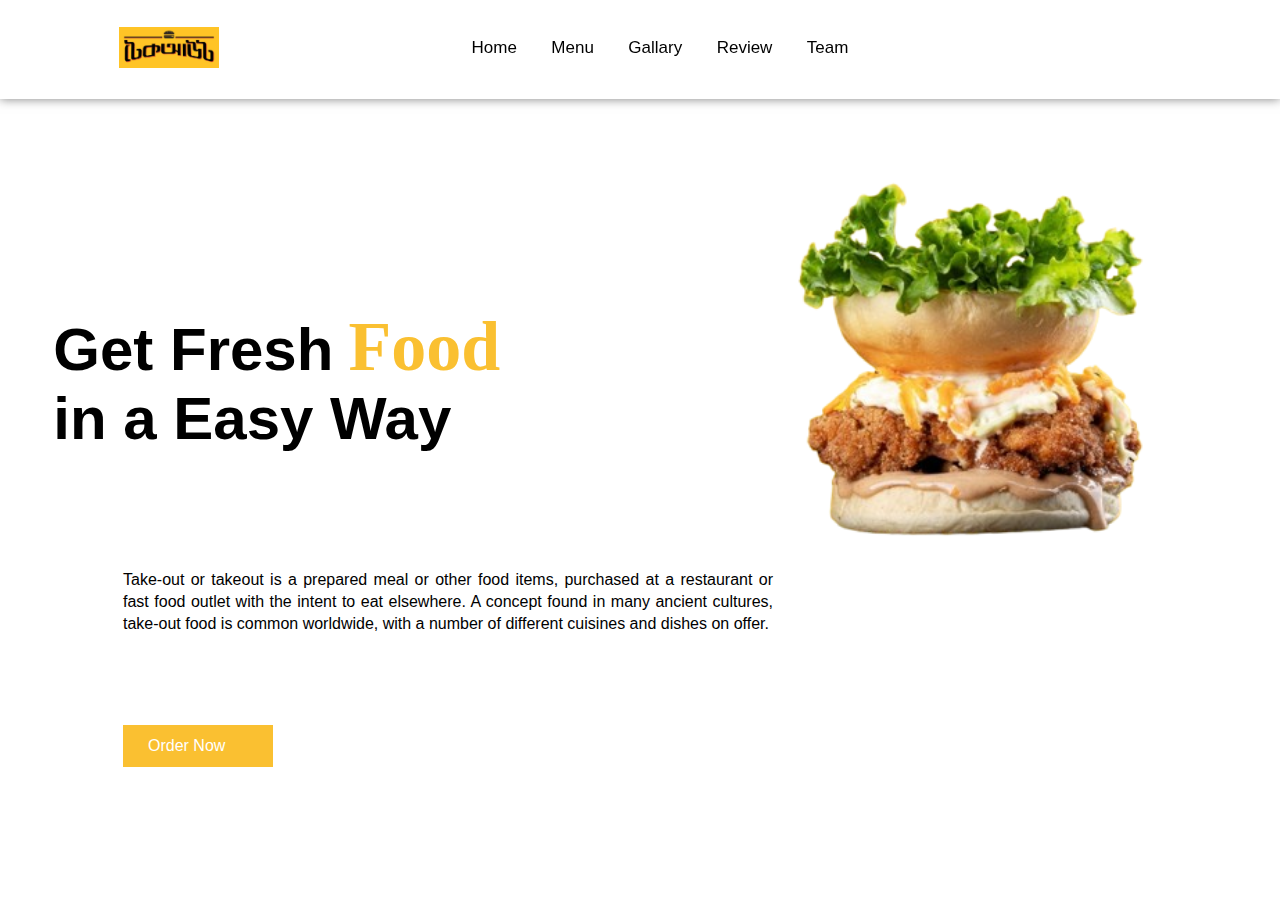
<file: index.html>
<!DOCTYPE html>
<html lang="en">
<head>
    <meta charset="UTF-8">
    <meta http-equiv="X-UA-Compatible" content="IE=edge">
    <meta name="viewport" content="width=device-width, initial-scale=1.0">
    <title>Food Website</title>
    <link rel="stylesheet" href="style.css">
    <link rel="stylesheet" href="https://cdnjs.cloudflare.com/ajax/libs/font-awesome/6.1.1/css/all.min.css" integrity="sha512-KfkfwYDsLkIlwQp6LFnl8zNdLGxu9YAA1QvwINks4PhcElQSvqcyVLLD9aMhXd13uQjoXtEKNosOWaZqXgel0g==" crossorigin="anonymous" referrerpolicy="no-referrer" />
</head>
<body>
    <section class="page" id="Home">
        <nav>
            <div class="logo">
                <img src="image/logo1.png">
            </div>

            <ul>
                <li><a href="index.html">Home</a></li>
                <li><a href="menu.html">Menu</a></li>
                <li><a href="gallery.html">Gallary</a></li>
                <li><a href="review.html">Review</a></li>
                <li><a href="team.html">Team</a></li>
            </ul>

            <div class="icon">
                <i class="fa-solid fa-magnifying-glass"></i>
                <i class="fa-solid fa-heart"></i>
                <i class="fa-solid fa-cart-shopping"></i>
            </div>

        </nav>

        <div class="main">

            <div class="men_text">
                <h1>Get Fresh<span>Food</span><br>in a Easy Way</h1>
            </div>

            <div class="main_image">
                <img src="image/Screenshot_2024-10-25_214507-removebg-preview.png">
            </div>

        </div>

        <p>
            Take-out or takeout is a prepared meal or other food items, purchased at a restaurant or fast food outlet with the intent to eat elsewhere. A concept found in many ancient cultures, take-out food is common worldwide, with a number of different cuisines and dishes on offer.
        </p>

        <div class="main_btn">
            <a href="#">Order Now</a>
            <i class="fa-solid fa-angle-right"></i>
        </div>

    </section>
</file>
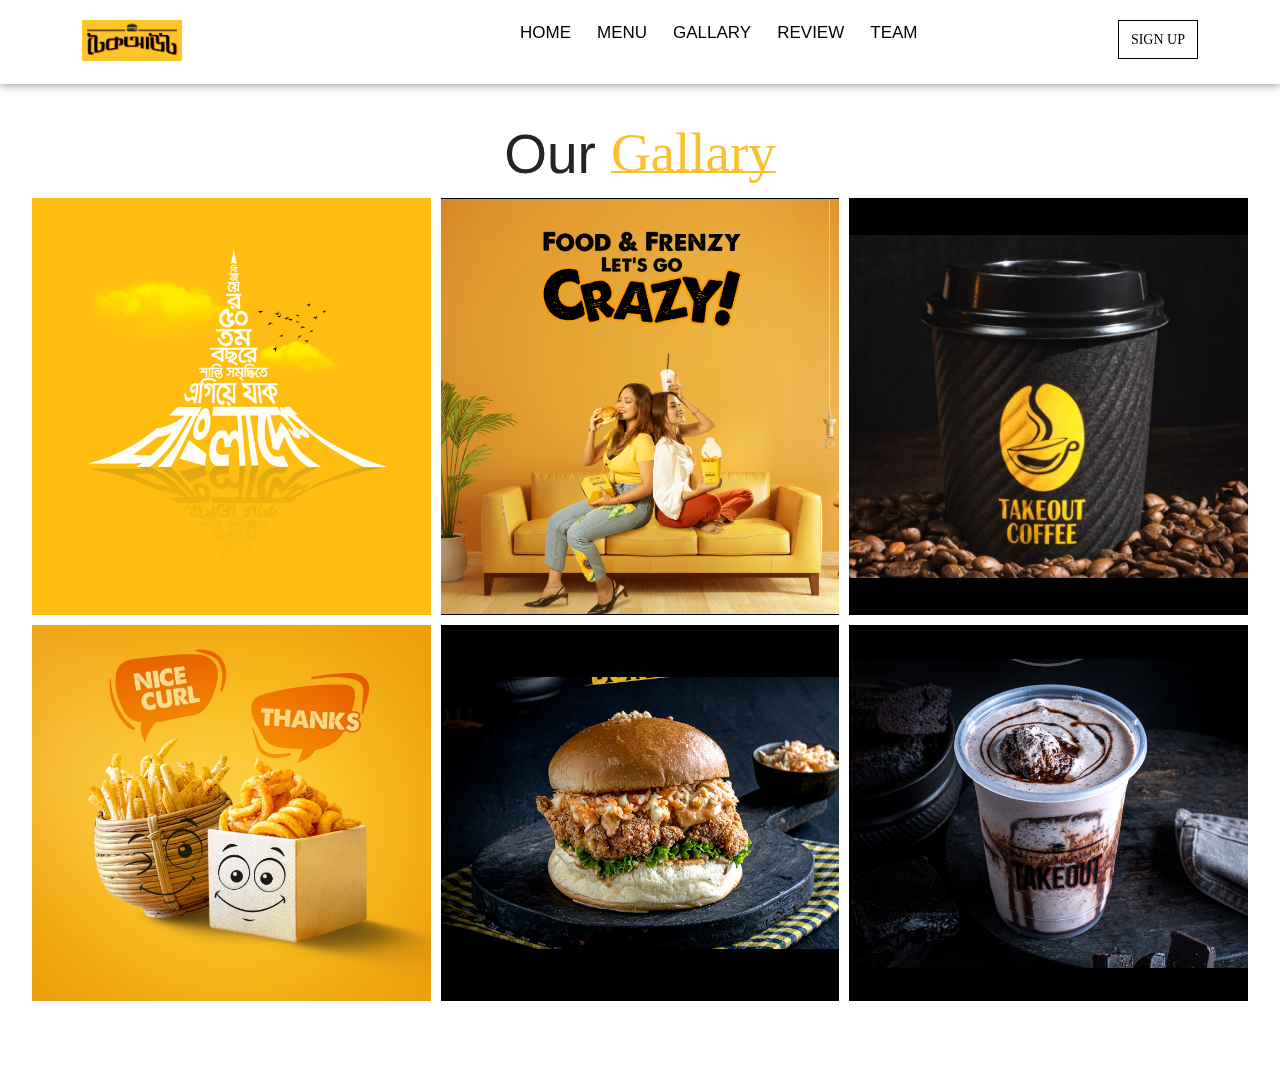
<file: gallery.html>
<!DOCTYPE html>
<html lang="en">
<head>
    <meta charset="UTF-8">
    <meta name="viewport" content="width=device-width, initial-scale=1.0">
    <title>Gallary</title>
    <link rel="stylesheet" href="https://cdnjs.cloudflare.com/ajax/libs/font-awesome/6.1.1/css/all.min.css" />
    <link href="https://cdn.jsdelivr.net/npm/bootstrap@5.3.3/dist/css/bootstrap.min.css" rel="stylesheet">
    <link rel="stylesheet" href="style.css">
</head>
<body>
    <!--header part start-->
    <header class="flower_content">
        <div class="container">
            <div class="row navigation">
                <div class="col-4">
                    <div class="takeout">
                        <img src="image/logo1.png" class="img-fluid">
                    </div>
                </div>
                <div class="col-6">
                    <ul>
                        <li><a href="index.html">Home</a></li>
                        <li><a href="menu.html">Menu</a></li>
                        <li><a href="gallery.html">Gallary</a></li>
                        <li><a href="review.html">Review</a></li>
                        <li><a href="team.html">Team</a></li>
                    </ul>
                </div>
                <div class="col-2 text-end">
                    <button class="btn btn_up">sign up</button>
                </div>
            </div>
        </div>
    </header>
    <!--header part end-->

    <div class="gallary" id="Gallary">
        <h1>Our<span>Gallary</span></h1>

        <div class="gallary_image_box">
            <div class="gallary_image">
                <img src="image/9.png">

                <h3>Food</h3>
                <p>
                    আজ ২৬শে মার্চ, মহান স্বাধীনতা দিবসে বীর মুক্তিযোদ্ধা ও শহীদদের প্রতি টেকআউট পরিবারবর্গের পক্ষ থেকে গভীর শ্রদ্ধাঞ্জলি ।
                </p>
                <a href="#" class="gallary_btn">Order Now</a>
            </div>

            <div class="gallary_image">
                <img src="image/13.png">

                <h3>Food</h3>
                <p>
                    Food is any substance consumed by an organism for nutritional support. Food is usually of plant, animal, or fungal origin and contains essential nutrients such as carbohydrates, fats, proteins, vitamins, or minerals.
                </p>
                <a href="#" class="gallary_btn">Order Now</a>
            </div>

            <div class="gallary_image">
                <img src="image/Screenshot 2024-10-25 213919.png">

                <h3>COFFEE</h3>
                <p>
                    Only way to survive 90 minutes of this game 😴 
                </p>
                <a href="#" class="gallary_btn">Order Now</a>
            </div>

            <div class="gallary_image">
                <img src="image/imageh.png">

                <h3>Fries</h3>
                <p>
                    We guarantee you we are never gonna serve this "সমস্যা" to you 🙏🥺
                </p>
                <a href="#" class="gallary_btn">Order Now</a>
            </div>

            <div class="gallary_image">
                <img src="image/3.png">

                <h3>Burger</h3>
                <p>
                    True passion 🥺 
                </p>
                <a href="#" class="gallary_btn">Order Now</a>
            </div>

            <div class="gallary_image">
                <img src="image/4.png">

                <h3>Food</h3>
                <p>
                    Sip, sip, hooray! Brownie shake brightens our day! 🤗 
                </p>
                <a href="#" class="gallary_btn">Order Now</a>
            </div>

        </div>

    </div>

    <script src="https://cdn.jsdelivr.net/npm/bootstrap@5.3.3/dist/js/bootstrap.bundle.min.js"></script>
</body>
</html>
</file>
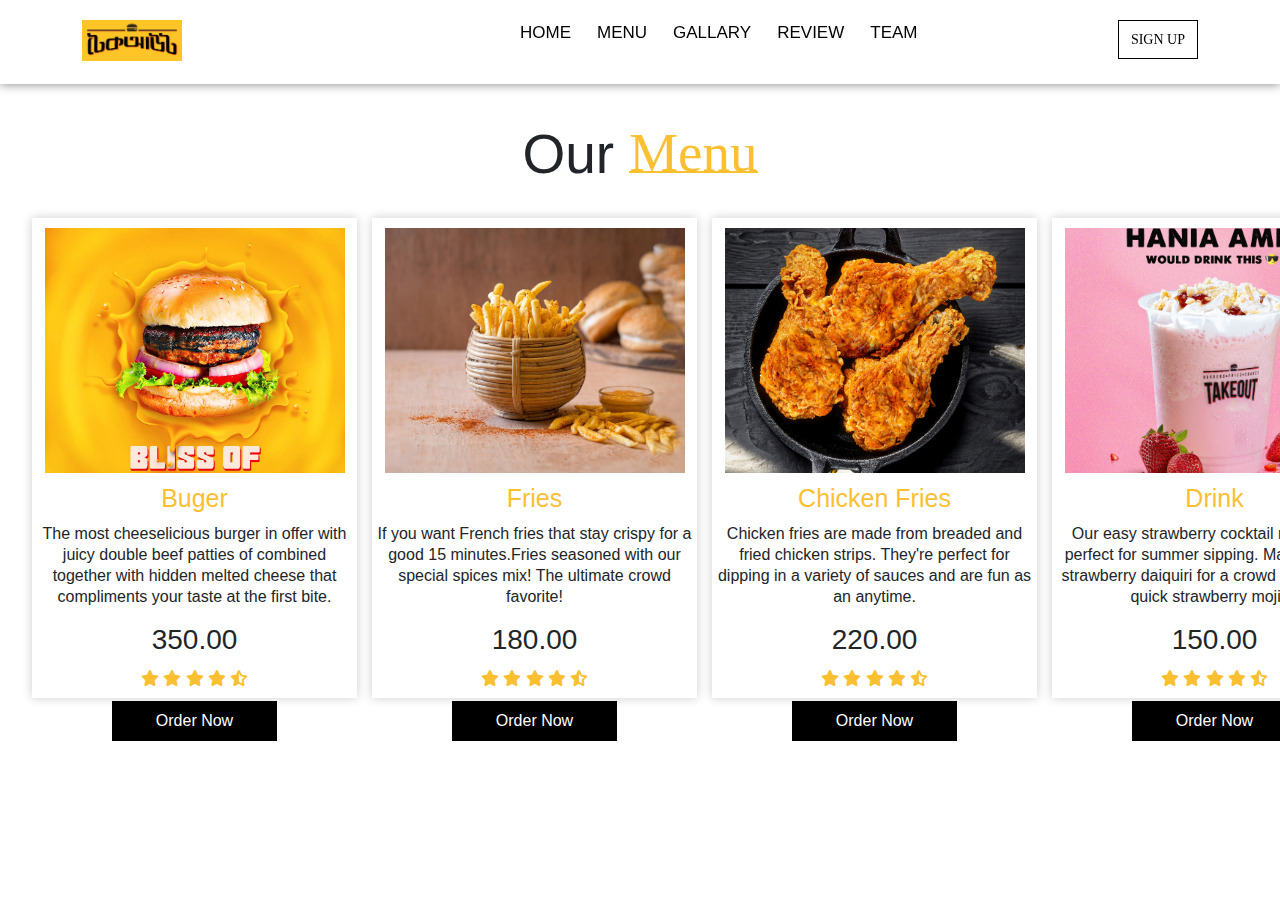
<file: menu.html>
<!DOCTYPE html>
<html lang="en">
<head>
    <meta charset="UTF-8">
    <meta name="viewport" content="width=device-width, initial-scale=1.0">
    <title>Menu</title>
    <link rel="stylesheet" href="https://cdnjs.cloudflare.com/ajax/libs/font-awesome/6.1.1/css/all.min.css" />
    <link href="https://cdn.jsdelivr.net/npm/bootstrap@5.3.3/dist/css/bootstrap.min.css" rel="stylesheet">
    <link rel="stylesheet" href="style.css">
</head>
<body>
    <!--header part start-->
    <header class="flower_content">
        <div class="container">
            <div class="row navigation">
                <div class="col-4">
                    <div class="takeout">
                        <img src="image/logo1.png" class="img-fluid">
                    </div>
                </div>
                <div class="col-6">
                    <ul>
                        <li><a href="index.html">Home</a></li>
                        <li><a href="menu.html">Menu</a></li>
                        <li><a href="gallery.html">Gallary</a></li>
                        <li><a href="review.html">Review</a></li>
                        <li><a href="team.html">Team</a></li>
                    </ul>
                </div>
                <div class="col-2 text-end">
                    <button class="btn btn_up">sign up</button>
                </div>
            </div>
        </div>
    </header>
    <!--header part end-->


    <div class="menu" id="Menu">
        <h1>Our<span>Menu</span></h1>

        <div class="menu_box">
            <div class="menu_card">

                <div class="menu_image">
                    <img src="image/takeburger.jpg">
                </div>

                <div class="menu_info">
                    <h2>Buger</h2>
                    <p>
                        The most cheeselicious burger in offer with juicy double beef patties of combined together with hidden melted cheese that compliments your taste at the first bite.
                    </p>
                    <h3>350.00</h3>
                    <div class="menu_icon">
                        <i class="fa-solid fa-star"></i>
                        <i class="fa-solid fa-star"></i>
                        <i class="fa-solid fa-star"></i>
                        <i class="fa-solid fa-star"></i>
                        <i class="fa-solid fa-star-half-stroke"></i>
                    </div>
                    <a href="#" class="menu_btn">Order Now</a>
                </div>

            </div> 
            
            <div class="menu_card">

                <div class="menu_image">
                    <img src="image/535271.jpg">
                </div>

                <div class="menu_info">
                    <h2>Fries</h2>
                    <p>
                        If you want French fries that stay crispy for a good 15 minutes.Fries seasoned with our special spices mix! The ultimate crowd favorite!                   

                    </p>
                    <h3>180.00</h3>
                    <div class="menu_icon">
                        <i class="fa-solid fa-star"></i>
                        <i class="fa-solid fa-star"></i>
                        <i class="fa-solid fa-star"></i>
                        <i class="fa-solid fa-star"></i>
                        <i class="fa-solid fa-star-half-stroke"></i>
                    </div>
                    <a href="#" class="menu_btn">Order Now</a>
                </div>

            </div> 

            <div class="menu_card">

                <div class="menu_image">
                    <img src="image/takeout fries.jpg">
                </div>

                <div class="menu_info">
                    <h2>Chicken Fries</h2>
                    <p>
                        Chicken fries are made from breaded and fried chicken strips. They're perfect for dipping in a variety of sauces and are fun as an anytime.
                    </p>
                    <h3>220.00</h3>
                    <div class="menu_icon">
                        <i class="fa-solid fa-star"></i>
                        <i class="fa-solid fa-star"></i>
                        <i class="fa-solid fa-star"></i>
                        <i class="fa-solid fa-star"></i>
                        <i class="fa-solid fa-star-half-stroke"></i>
                    </div>
                    <a href="#" class="menu_btn">Order Now</a>
                </div>

            </div> 

            <div class="menu_card">

                <div class="menu_image">
                    <img src="image/takedrinks.jpg">
                </div>


                <div class="menu_info">
                    <h2>Drink</h2>
                    <p>
                        Our easy strawberry cocktail recipes are perfect for summer sipping. Make a frozen strawberry daiquiri for a crowd or whip up a quick strawberry mojito.
                    </p>
                    <h3>150.00</h3>
                    <div class="menu_icon">
                        <i class="fa-solid fa-star"></i>
                        <i class="fa-solid fa-star"></i>
                        <i class="fa-solid fa-star"></i>
                        <i class="fa-solid fa-star"></i>
                        <i class="fa-solid fa-star-half-stroke"></i>
                    </div>
                    <a href="#" class="menu_btn">Order Now</a>
                </div>

            </div>

        <script src="https://cdn.jsdelivr.net/npm/bootstrap@5.3.3/dist/js/bootstrap.bundle.min.js"></script>        
</body>
</html>
</file>
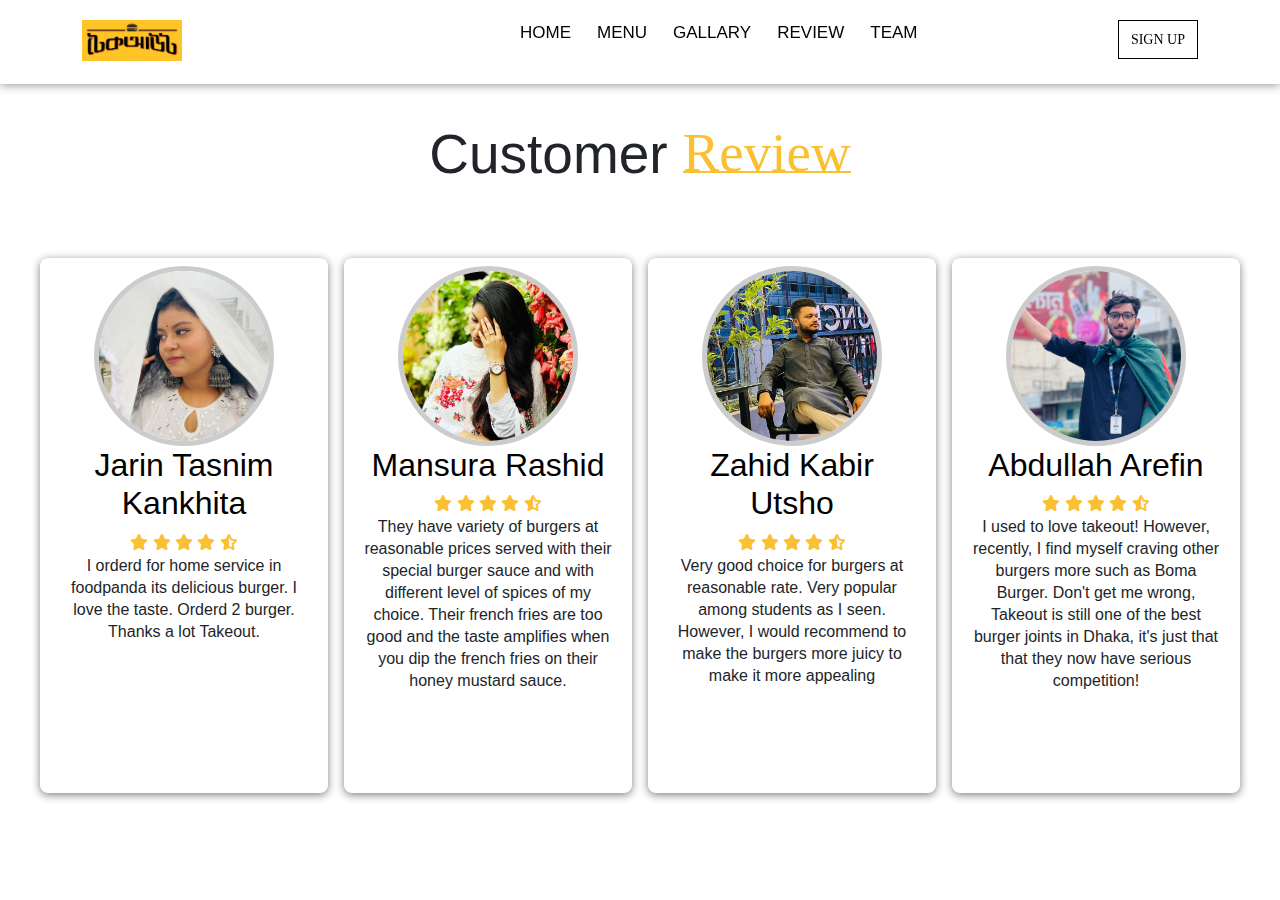
<file: review.html>
<!DOCTYPE html>
<html lang="en">
<head>
    <meta charset="UTF-8">
    <meta name="viewport" content="width=device-width, initial-scale=1.0">
    <title>Review</title>
    <link rel="stylesheet" href="https://cdnjs.cloudflare.com/ajax/libs/font-awesome/6.1.1/css/all.min.css" />
    <link href="https://cdn.jsdelivr.net/npm/bootstrap@5.3.3/dist/css/bootstrap.min.css" rel="stylesheet">
    <link rel="stylesheet" href="style.css">
</head>
<body>
    <!--header part start-->
    <header class="flower_content">
        <div class="container">
            <div class="row navigation">
                <div class="col-4">
                    <div class="takeout">
                        <img src="image/logo1.png" class="img-fluid">
                    </div>
                </div>
                <div class="col-6">
                    <ul>
                        <li><a href="index.html">Home</a></li>
                        <li><a href="menu.html">Menu</a></li>
                        <li><a href="gallery.html">Gallary</a></li>
                        <li><a href="review.html">Review</a></li>
                        <li><a href="team.html">Team</a></li>
                    </ul>
                </div>
                <div class="col-2 text-end">
                    <button class="btn btn_up">sign up</button>
                </div>
            </div>
        </div>
    </header>
    <!--header part end-->


    <div class="review" id="Review">
        <h1>Customer<span>Review</span></h1>

        <div class="review_box">
            <div class="review_card">

                <div class="review_profile">
                    <img src="image/jarin.png">
                </div>

                <div class="review_text">
                    <h2 class="name">Jarin Tasnim Kankhita</h2>

                    <div class="review_icon">
                        <i class="fa-solid fa-star"></i>
                        <i class="fa-solid fa-star"></i>
                        <i class="fa-solid fa-star"></i>
                        <i class="fa-solid fa-star"></i>
                        <i class="fa-solid fa-star-half-stroke"></i>
                    </div>
                    <p>
                    I orderd for home service in foodpanda its delicious burger. I love the taste. Orderd 2 burger. Thanks a lot Takeout.
                    </p>

                </div>

            </div>

            <div class="review_card">

                <div class="review_profile">
                    <img src="image/mansura.png">
                </div>

                <div class="review_text">
                    <h2 class="name">Mansura Rashid</h2>

                    <div class="review_icon">
                        <i class="fa-solid fa-star"></i>
                        <i class="fa-solid fa-star"></i>
                        <i class="fa-solid fa-star"></i>
                        <i class="fa-solid fa-star"></i>
                        <i class="fa-solid fa-star-half-stroke"></i>
                    </div>
                    <p>
                        They have variety of burgers at reasonable prices served with their special burger sauce and with different level of spices of my choice.
                        Their french fries are too good and the taste amplifies when you dip the french fries on their honey mustard sauce.

                    </p>

                </div>

            </div>

            <div class="review_card">

                <div class="review_profile">
                    <img src="image/zahid.png">
                </div>

                <div class="review_text">
                    <h2 class="name">Zahid Kabir Utsho</h2>

                    <div class="review_icon">
                        <i class="fa-solid fa-star"></i>
                        <i class="fa-solid fa-star"></i>
                        <i class="fa-solid fa-star"></i>
                        <i class="fa-solid fa-star"></i>
                        <i class="fa-solid fa-star-half-stroke"></i>
                    </div>
                    <p>
                        Very good choice for burgers at reasonable rate. Very popular among students as I seen. 
                        However, I would recommend to make the burgers more juicy to make it more appealing
                    </p>

                </div>

            </div>

            <div class="review_card">

                <div class="review_profile">
                    <img src="image/arefin.png">
                </div>

                <div class="review_text">
                    <h2 class="name">Abdullah Arefin</h2>

                    <div class="review_icon">
                        <i class="fa-solid fa-star"></i>
                        <i class="fa-solid fa-star"></i>
                        <i class="fa-solid fa-star"></i>
                        <i class="fa-solid fa-star"></i>
                        <i class="fa-solid fa-star-half-stroke"></i>
                    </div>
                    <p>
                        I used to love takeout! However, recently, I find myself craving other burgers more such as Boma Burger.
                        Don't get me wrong, Takeout is still one of the best burger joints in Dhaka, it's just that that they now 
                        have serious competition!


                    </p>

                </div>

            </div>

        </div>

    </div>

    <script src="https://cdn.jsdelivr.net/npm/bootstrap@5.3.3/dist/js/bootstrap.bundle.min.js"></script>
</body>
</html>
</file>
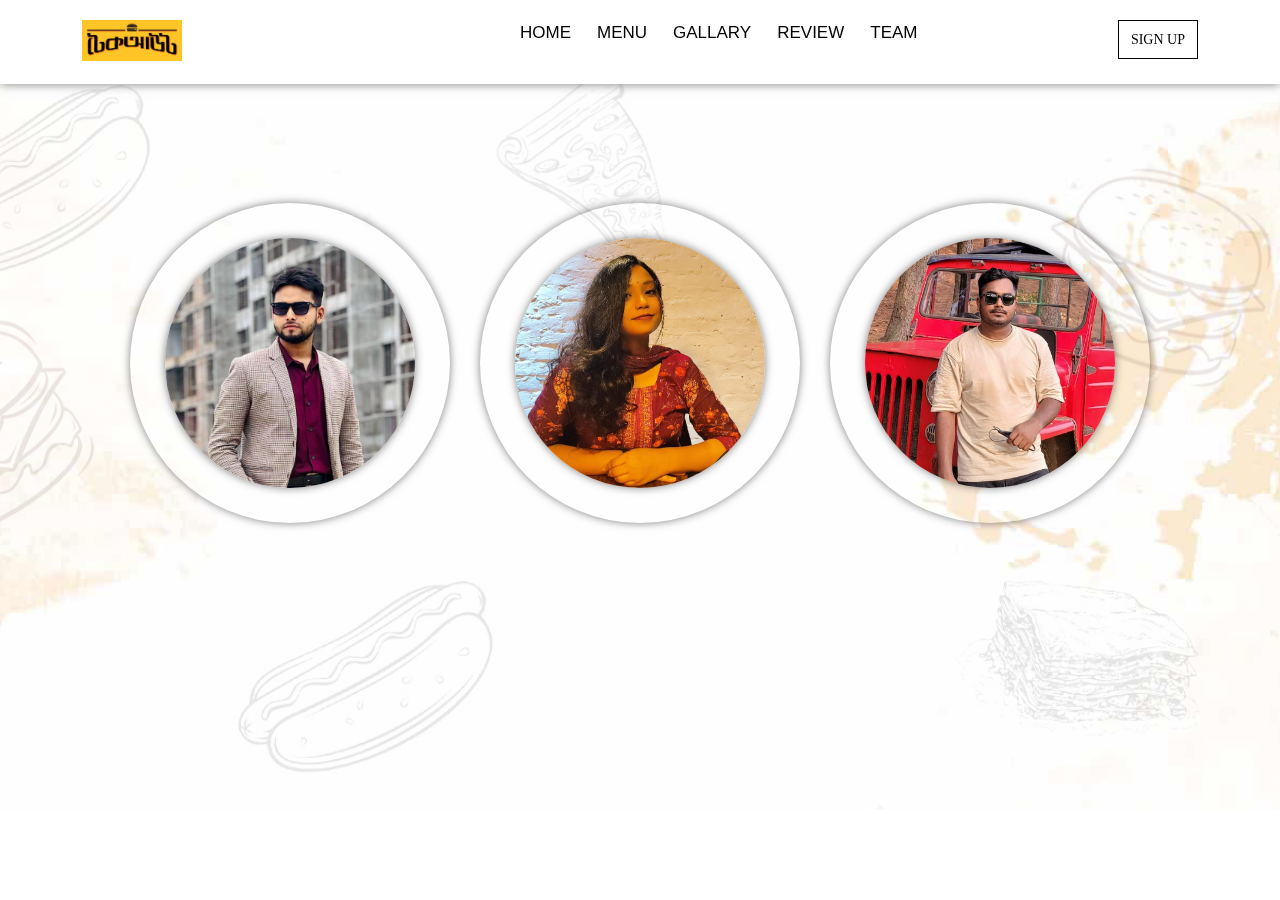
<file: team.html>
<!DOCTYPE html>
<html lang="en">
<head>
    <meta charset="UTF-8">
    <meta name="viewport" content="width=device-width, initial-scale=1.0">
    <title>Team</title>
    <link rel="stylesheet" href="https://cdnjs.cloudflare.com/ajax/libs/font-awesome/6.1.1/css/all.min.css" />
    <link href="https://cdn.jsdelivr.net/npm/bootstrap@5.3.3/dist/css/bootstrap.min.css" rel="stylesheet">
    <link rel="stylesheet" href="style.css">
</head>
<body>
    <!--header part start-->
    <header class="flower_content">
        <div class="container">
            <div class="row navigation">
                <div class="col-4">
                    <div class="takeout">
                        <img src="image/logo1.png" class="img-fluid">
                    </div>
                </div>
                <div class="col-6">
                    <ul>
                        <li><a href="index.html">Home</a></li>
                        <li><a href="menu.html">Menu</a></li>
                        <li><a href="gallery.html">Gallary</a></li>
                        <li><a href="review.html">Review</a></li>
                        <li><a href="team.html">Team</a></li>
                    </ul>
                </div>
                <div class="col-2 text-end">
                    <button class="btn btn_up">sign up</button>
                </div>
            </div>
        </div>
    </header>
    <!--header part end-->

    <div class="team">
        <h1>Our<span>Team</span></h1>

        <div class="team_box">
            <div class="profile">
                <img src="image/shovon.png">

                <div class="info">
                    <h2 class="name">Chef</h2>
                    <p class="bio">Bitten by the ‘restaurant bug’ early, I started cooking for a living at 16 years of age.</p>

                    <div class="team_icon">
                        <i class="fa-brands fa-facebook-f"></i>
                        <i class="fa-brands fa-twitter"></i>
                        <i class="fa-brands fa-instagram"></i>
                    </div>

                </div>

            </div>

            <div class="profile">
                <img src="image/jj.png">

                <div class="info">
                    <h2 class="name">Chef</h2>
                    <p class="bio">To complete my culinary education, I graduated as a Professional Chef from the Culinary Institute of Argentina.</p>

                    <div class="team_icon">
                        <i class="fa-brands fa-facebook-f"></i>
                        <i class="fa-brands fa-twitter"></i>
                        <i class="fa-brands fa-instagram"></i>
                    </div>

                </div>

            </div>

            <div class="profile">
                <img src="image/shakib.png">

                <div class="info">
                    <h2 class="name">Chef</h2>
                    <p class="bio"> bring a wealth of knowledge in nutrition, menu planning, and team leadership.</p>

                    <div class="team_icon">
                        <i class="fa-brands fa-facebook-f"></i>
                        <i class="fa-brands fa-twitter"></i>
                        <i class="fa-brands fa-instagram"></i>
                    </div>

                </div>

            </div>
    </div>

    <script src="https://cdn.jsdelivr.net/npm/bootstrap@5.3.3/dist/js/bootstrap.bundle.min.js"></script>
</body>
</html>
</file>
<file: style.css>
*{
    margin: 0;
    padding: 0;
    box-sizing: border-box;
    font-family: sans-serif;
}

html{
    scroll-behavior: smooth;
}
.page{

}
section{
    width: 100%;
    height: 100vh;
}

section nav{
    display: flex;
    justify-content: space-around;
    align-items: center;
    position: fixed;
    right: 0;
    left: 0;
    background: white;
    box-shadow: 0 0 10px rgba(0,0,0,0.5);
    z-index: 1000;
    padding: 20px 0px;
}

section nav .logo img{
    width: 100px;
    cursor: pointer;
    margin: 7px 0;
}

section nav ul{
    list-style: none;
}

section nav ul li{
    display: inline-block;
    margin: 0 15px;
}

section nav ul li a{
    text-decoration: none;
    color: #000;
    font-weight: 500;
    font-size: 17px;
    transition: 0.1s;
}

section nav ul li a::after{
    content: '';
    width: 0;
    height: 2px;
    background: #fac031;
    display: block;
    transition: 0.2s linear;
}

section nav ul li a:hover::after{
    width: 100%;
}

section nav ul li a:hover{
    color: #fac031;
}

section nav .icon i{
    font-size: 18px;
    color: #000;
    margin: 0 10px;
    cursor: pointer;
    transition: 0.3s;
}

section nav .icon i:hover{
    color: #fac031;
}
/* nav part start */
.flower_content {
    display: flex;
    justify-content: space-around;
    align-items: center;
    position: fixed;
    right: 0;
    left: 0;
    background: white;
    box-shadow: 0 0 10px rgba(0, 0, 0, 0.5);
    z-index: 1000;
    padding:20px 0px;
}
.takeout{

}
.takeout img{
    width: 100px;   
}
.navigation{
    
    display: flex;
    
    justify-content: space-between;
}
.navigation ul{
    
    display: flex;
    
    justify-content: start;
}
.navigation ul li{
    
    list-style: none;
    margin-left: 26px;
    font-weight: 500;
}
.navigation ul li a{
    
    text-decoration: none;
    
    color: #000;
    
    font-size: 17px;
    
    text-transform: uppercase;
}
.navigation ul li a::after{
    content: '';
    width: 0;
    height: 2px;
    background: #fac031;
    display: block;
    transition: 0.2s linear;
}

.navigation ul li a:hover::after{
    width: 100%;
}

.navigation ul li a:hover{
    color: #fac031;
}

.btn_up{
    
    background: transparent;
    
    border: none;
    
    color: #000;
    
    font-size: 14px;
    
    text-transform: uppercase;
    
    border: 1px solid #000;
    
    padding: 8px 12px;
    
    font-weight: 500;
    
    border-radius: 0;
    
    font-family: "Playfair Display", serif;
}
.btn_up:hover{
    color: #fac031;
    border-color: #fac031;
}
/* nav part end */
section .main{
    display: flex;
    align-items: center;
    justify-content: space-around;
    position: relative;
    top: 130px;
}

section .main .men_text h1{
    font-size: 60px;
    position: relative;
    top: -90px;
    left: 20px;
}

section .main .men_text h1 span{
    margin-left: 15px;
    color: #fac031;
    font-family: mv boli;
    line-height: 22px;
    font-size: 70px;
}

section .main .main_image img{
    width: 700px;
    position: relative;
    left: 70px;
}

section p{
    width: 650px;
    text-align: justify;
    position: relative;
    left: 123px;
    bottom: 120px;
    line-height: 22px;
}

section .main_btn{
    background: #fac031;
    position: relative;
    left: 123px;
    bottom: 30px;
    width: 150px;
    cursor: pointer;
    padding: 12px 25px;
}

section .main_btn a{
    color: #fff;
    margin-right: 5px;
    text-decoration: none;
}

section .main_btn i{
    color: #fff;
    transition: 0.3s;
}

section .main_btn:hover i{
    transform: translateX(7px);
}


/*Menu*/

.menu{
    width: 100%;
    padding: 70px 0;
}

.menu h1{
    font-size: 55px;
    display: flex;
    align-items: center;
    justify-content: center;
    margin-bottom: 30px;
    margin-top: 50px;
}

.menu h1 span{
    color: #fac031;
    margin-left: 15px;
    font-family: mv boli;
}

.menu h1 span::after{
    content: '';
    width: 100%;
    height: 2px;
    background: #fac031;
    display: block;
    position: relative;
    bottom: 15px;
}

.menu .menu_box{
    width: 95%;
    margin: 0 auto;
    display: grid;
    grid-template-columns: 1fr 1fr 1fr 1fr;
    grid-gap: 15px;
}

.menu .menu_box .menu_card{
    width: 325px;
    height: 480px;
    padding-top: 10px;
    margin-bottom: 20px;
    box-shadow: 0 0 10px rgba(0,0,0,0.2);
}

.menu .menu_box .menu_card .menu_image{
    width: 300px;
    height: 245px;
    margin: 0 auto;
    overflow: hidden;
}

.menu .menu_box .menu_card .menu_image img{
    width: 100%;
    height: 100%;
    object-fit: cover;
    object-position: center;
    transition: 0.3s;
}

.menu .menu_box .menu_card .menu_image:hover img{
    transform: scale(1.1);
}

.menu .menu_box .menu_card .small_card{
    width: 45px;
    height: 45px;
    float: right;
    position: relative;
    top: -240px;
    right: -8px;
    opacity: 0;
    border-radius: 7px;
    transition: 0.3s;
}

.menu .menu_box .menu_card:hover .small_card{
    position: relative;
    top: -240px;
    right: 20px;
    opacity: 1;
}

.menu .menu_box .menu_card .small_card i{
    font-size: 25px;
    display: flex;
    align-items: center;
    justify-content: center;
    line-height: 50px;
    color: #000;
    cursor: pointer;
    text-shadow: 0 0 6px #000;
    transition: 0.2s;
}

.menu .menu_box .menu_card .small_card i:hover{
    color: #fac031;
}

.menu .menu_box .menu_card .menu_info h2{
    width: 60%;
    text-align: center;
    margin: 10px auto 10px auto;
    font-size: 25px;
    color: #fac031;
}

.menu .menu_box .menu_card .menu_info p{
    text-align: center;
    margin-top: 8px;
    line-height: 21px;
}

.menu .menu_box .menu_card .menu_info h3{
    text-align: center;
    margin-top: 10px;
}

.menu .menu_box .menu_card .menu_info .menu_icon{
    color: #fac031;
    text-align: center;
    margin: 10px 0 10px 0;
}

.menu .menu_box .menu_card .menu_info .menu_btn{
    display: flex;
    align-items: center;
    justify-content: center;
    text-decoration: none;
    color: white;
    background: #000;
    padding: 8px 10px;
    margin: 0 80px;
    transition: 0.3s;
}



/*Gallary*/

.gallary{
    width: 100%;
    padding: 70px 0;
}

.gallary h1{
    font-size: 55px;
    display: flex;
    align-items: center;
    justify-content: center;
    margin-top: 50px;
}

.gallary h1 span{
    margin-left: 15px;
    color: #fac031;
    font-family: mv boli;
}

.gallary h1 span::after{
    content: '';
    width: 100%;
    height: 2px;
    background: #fac031;
    display: block;
    position: relative;
    bottom: 15px;
}

.gallary .gallary_image_box{
    width: 95%;
    margin: 10px auto;
    display: grid;
    grid-template-columns: 1fr 1fr 1fr;
    grid-gap: 10px;
}

.gallary .gallary_image_box .gallary_image{
    display: flex;
    align-items: center;
    justify-content: center;
    background: black;
}

.gallary .gallary_image_box .gallary_image img{
    width: 100%;
    transition: .3s;
}

.gallary .gallary_image_box .gallary_image:hover img{
    opacity: 0.4;
}

.gallary .gallary_image_box .gallary_image h3{
    position: absolute;
    font-size: 35px;
    margin-bottom: 130px;
    color: #fac031;
    font-family: polo;
    z-index: 5;
    opacity: 0;
    transition: 0.3s;
}

.gallary .gallary_image_box .gallary_image:hover h3{
    opacity: 1;
}

.gallary .gallary_image_box .gallary_image p{
    position: absolute;
    width: 400px;
    margin-top: 30px;
    text-align: center;
    color: white;
    line-height: 22px;
    opacity: 0;
    z-index: 5;
    transition: 0.3s;
}

.gallary .gallary_image_box .gallary_image:hover p{
    opacity: 1;
}

.gallary .gallary_image_box .gallary_image .gallary_btn{
    position: absolute;
    margin-top: 180px;
    color: #000;
    background: #fac031;
    padding: 7px 25px;
    text-decoration: none;
    opacity: 0;
    transform: translateY(45px);
    z-index: 5;
    transition: 0.3s;
}

.gallary .gallary_image_box .gallary_image:hover .gallary_btn{
    opacity: 1;
    transform: translateY(0);
}



/*Review*/

.review{
    width: 100%;
    height: 100vh;
    padding: 70px 0;
}

.review h1{
    font-size: 55px;
    display: flex;
    align-items: center;
    justify-content: center;
    margin-top: 50px;
}

.review h1 span{
    margin-left: 15px;
    color: #fac031;
    font-family: mv boli;
}

.review h1 span::after{
    content: '';
    width: 100%;
    height: 2px;
    background: #fac031;
    position: relative;
    bottom: 15px;
    display: block;
}

.review .review_box{
    width: 95%;
    margin: 70px auto;
    display: flex;
}

.review .review_box .review_card{
    width: 350px;
    height: 535px;
    box-shadow: 0 2px 8px rgba(0,0,0,0.5);
    border-radius: 8px;
    padding: 8px 20px;
    margin: 0 8px;
}

.review .review_box .review_card .review_profile{
    display: flex;
    align-items: center;
    justify-content: center;
    position: relative;
    transition: 0.3s;
}

.review .review_box .review_card:hover .review_profile{
    transform: translateY(-60px);
}

.review .review_box .review_card .review_profile img{
    width: 180px;
    height: 180px;
    object-fit: cover;
    object-position: center;
    border-radius: 50%;
    border: 5px solid #cccccc;
}

.review .review_box .review_card .review_text{
    text-align: center;
}

.review .review_box .review_card .review_text .name{
    color: #000;
    transition: 0.3s;
}

.review .review_box .review_card:hover .review_text .name{
    transform: translateY(-50px);
}

.review .review_box .review_card .review_text .review_icon{
    color: #fac031;
    transition: 0.3s;
}

.review .review_box .review_card:hover .review_text .review_icon{
    transform: translateY(-30px);
}

.review .review_box .review_card .review_text .review_social i{
    margin: 5px 1px;
    font-size: 15px;
    opacity: 0;
    cursor: pointer;
    transition: 0.3s;
}

.review .review_box .review_card:hover .review_text .review_social i{
    opacity: 1;
    transform: translateY(-8px);
}

.review .review_box .review_card .review_text p{
    text-align: center;
    line-height: 22px;
    transition: 0.3s;
}

.review .review_box .review_card:hover .review_text p{
    margin-top: 5px;
}



/*Team*/

.team{
    width: 100%;
    height: 90vh;
    background-image: url(image/bg1.jpg);
    background-size: cover;
    background-position: center;
}

.team h1{
    display: flex;
    align-items: center;
    justify-content: center;
    font-size: 55px;
    margin-bottom: 30px;
}

.team h1 span{
    color: #fac031;
    margin-left: 15px;
    font-family: mv boli;
}

.team h1 span::after{
    content: '';
    width: 100%;
    height: 2px;
    background: #fac031;
    display: block;
    position: relative;
    bottom: 15px;
}

.team .team_box{
    width: 95%;
    margin: 0 auto;
    display: flex;
    align-items: center;
    justify-content: center;
    position: relative;
    top: 13%;
}

.team .team_box .profile{
    width: 320px;
    height: 320px;
    border-radius: 50%;
    margin: 0 15px;
    display: flex;
    align-items: center;
    justify-content: center;
    position: relative;
    box-shadow: 0 0 8px rgba(0,0,0,0.5);
    transition: 0.4s;
}

.team .team_box .profile:hover{
    border-radius: 20px;
    height: 320px;
}

.team .team_box .profile img{
    width: 250px;
    height: 250px;
    object-fit: cover;
    object-position: center;
    border-radius: 50%;
    cursor: pointer;
    box-shadow: 0 0 8px rgba(0,0,0,0.5);
    z-index: 2;
    transition: 0.4s;
}

.team .team_box .profile:hover img{
    border-radius: 20px;
    margin-top: -230px;
}

.team .team_box .profile .info{
    position: absolute;
    text-align: center;
    top: 25%;
    transition: 0.4s;
}

.team .team_box .profile:hover .info{
    top: 60%;
}

.team .team_box .profile .info .name{
    color: #fac031;
    margin-bottom: 15px;
}

.team .team_box .profile .info .bio{
    width: 70%;
    text-align: center;
    margin: 0 auto 10px auto;
}

.team .team_box .profile .info .team_icon i{
    margin: 10px 5px 5px 0;
    cursor: pointer;
    transition: 0.3s;
}

.team .team_box .profile .info .team_icon i:hover{
    color: #fac031;
}
</file>
